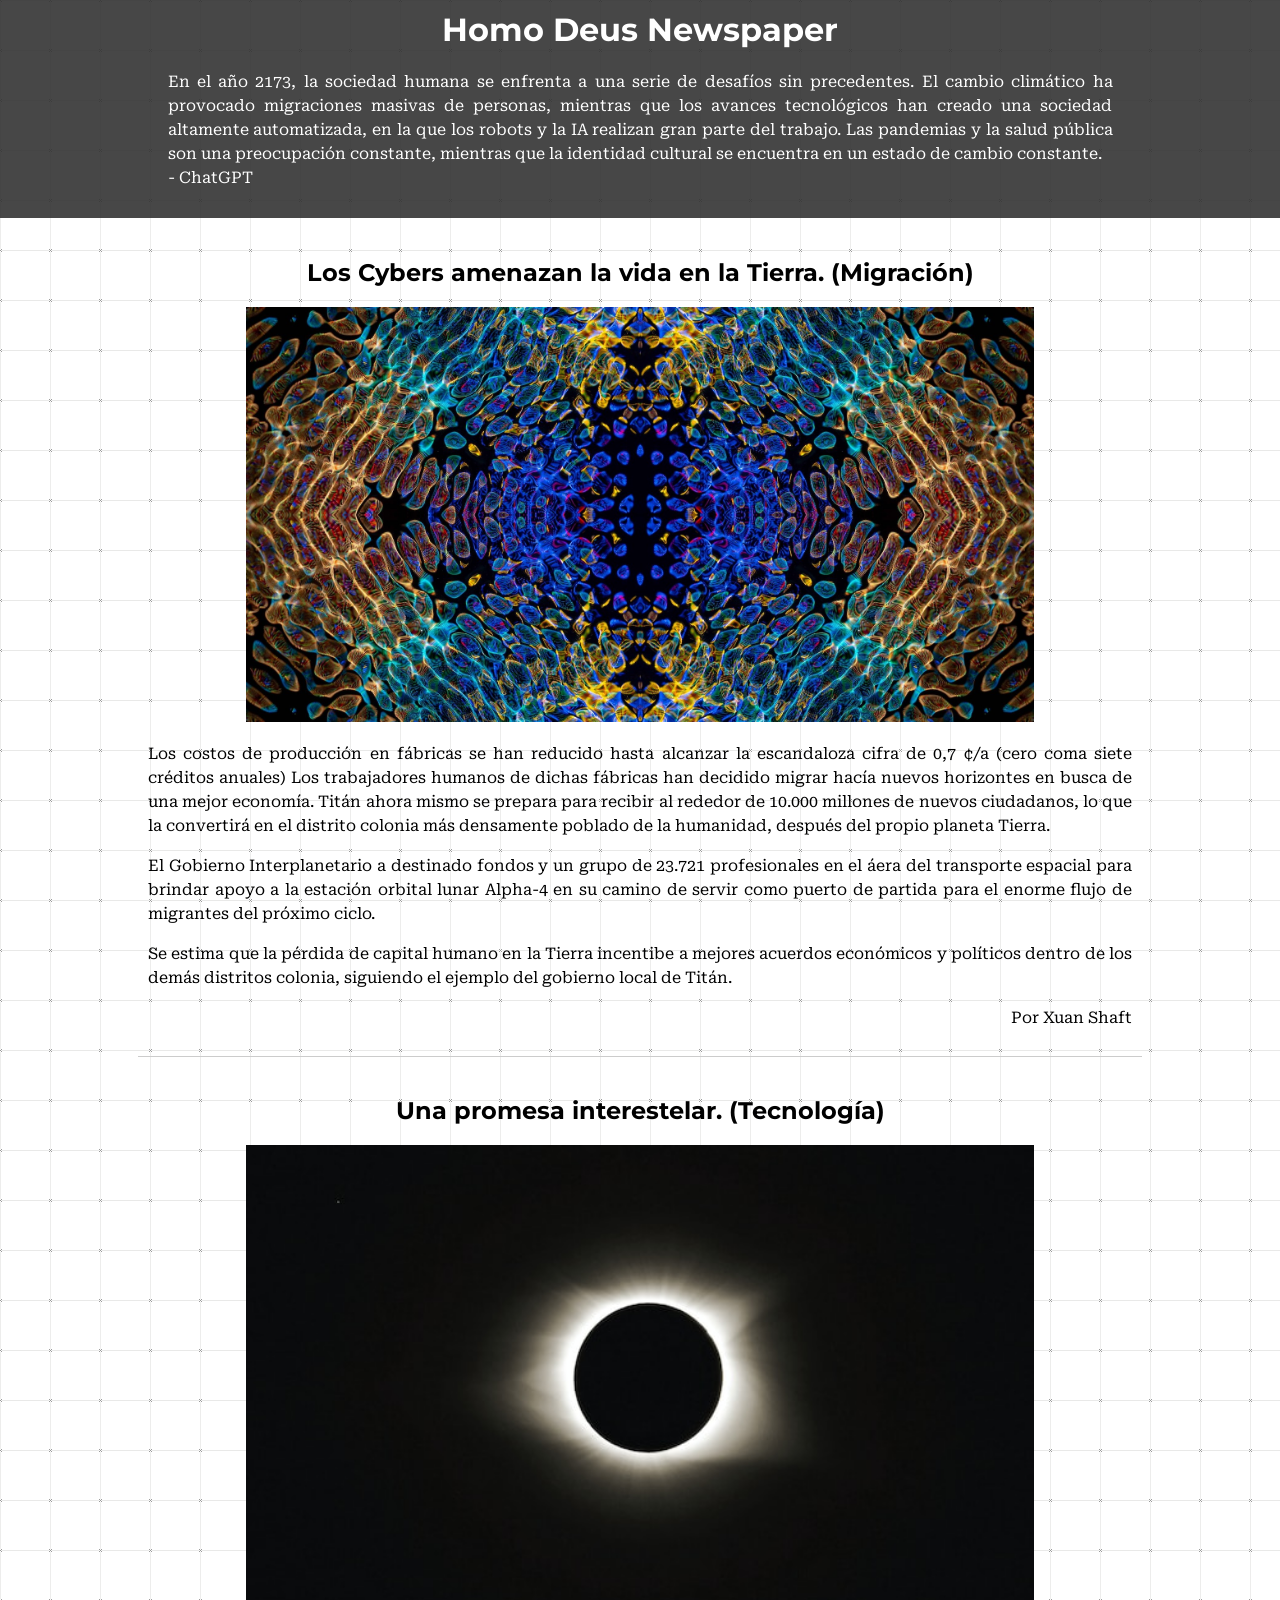
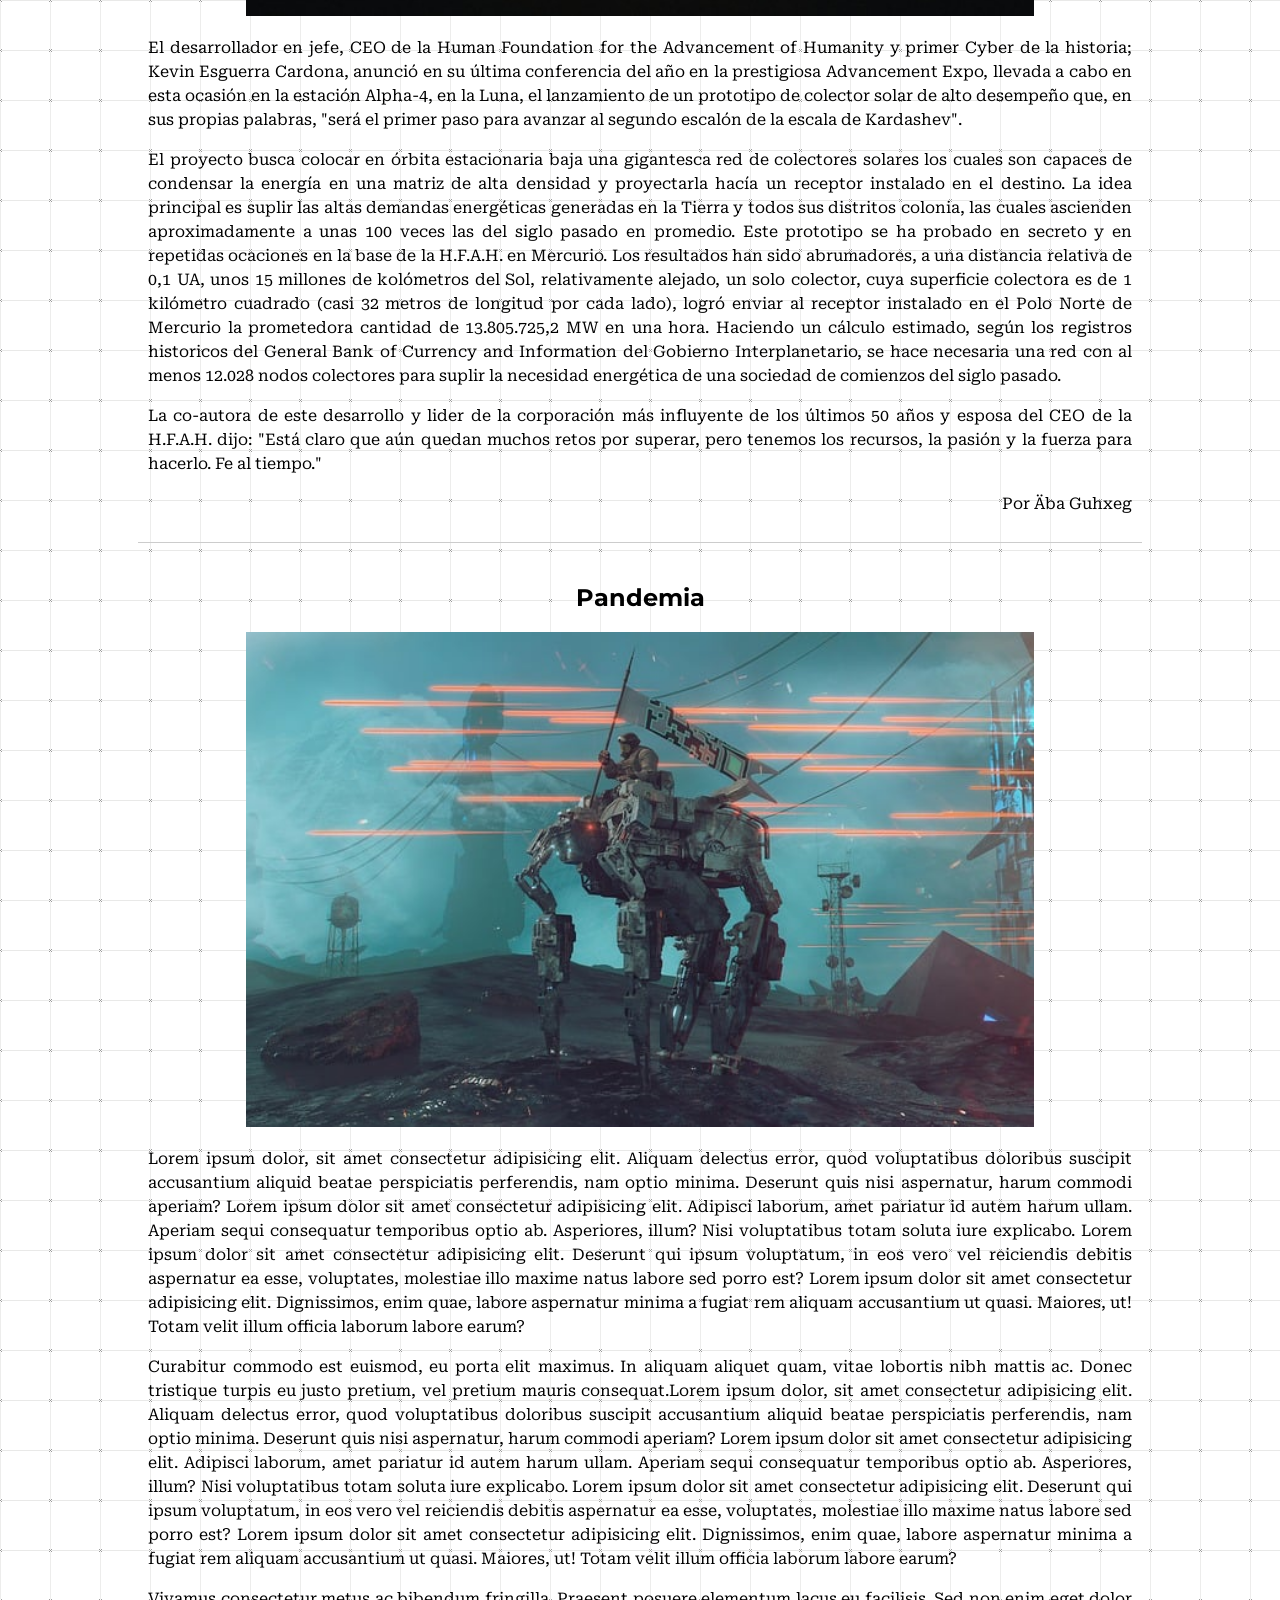
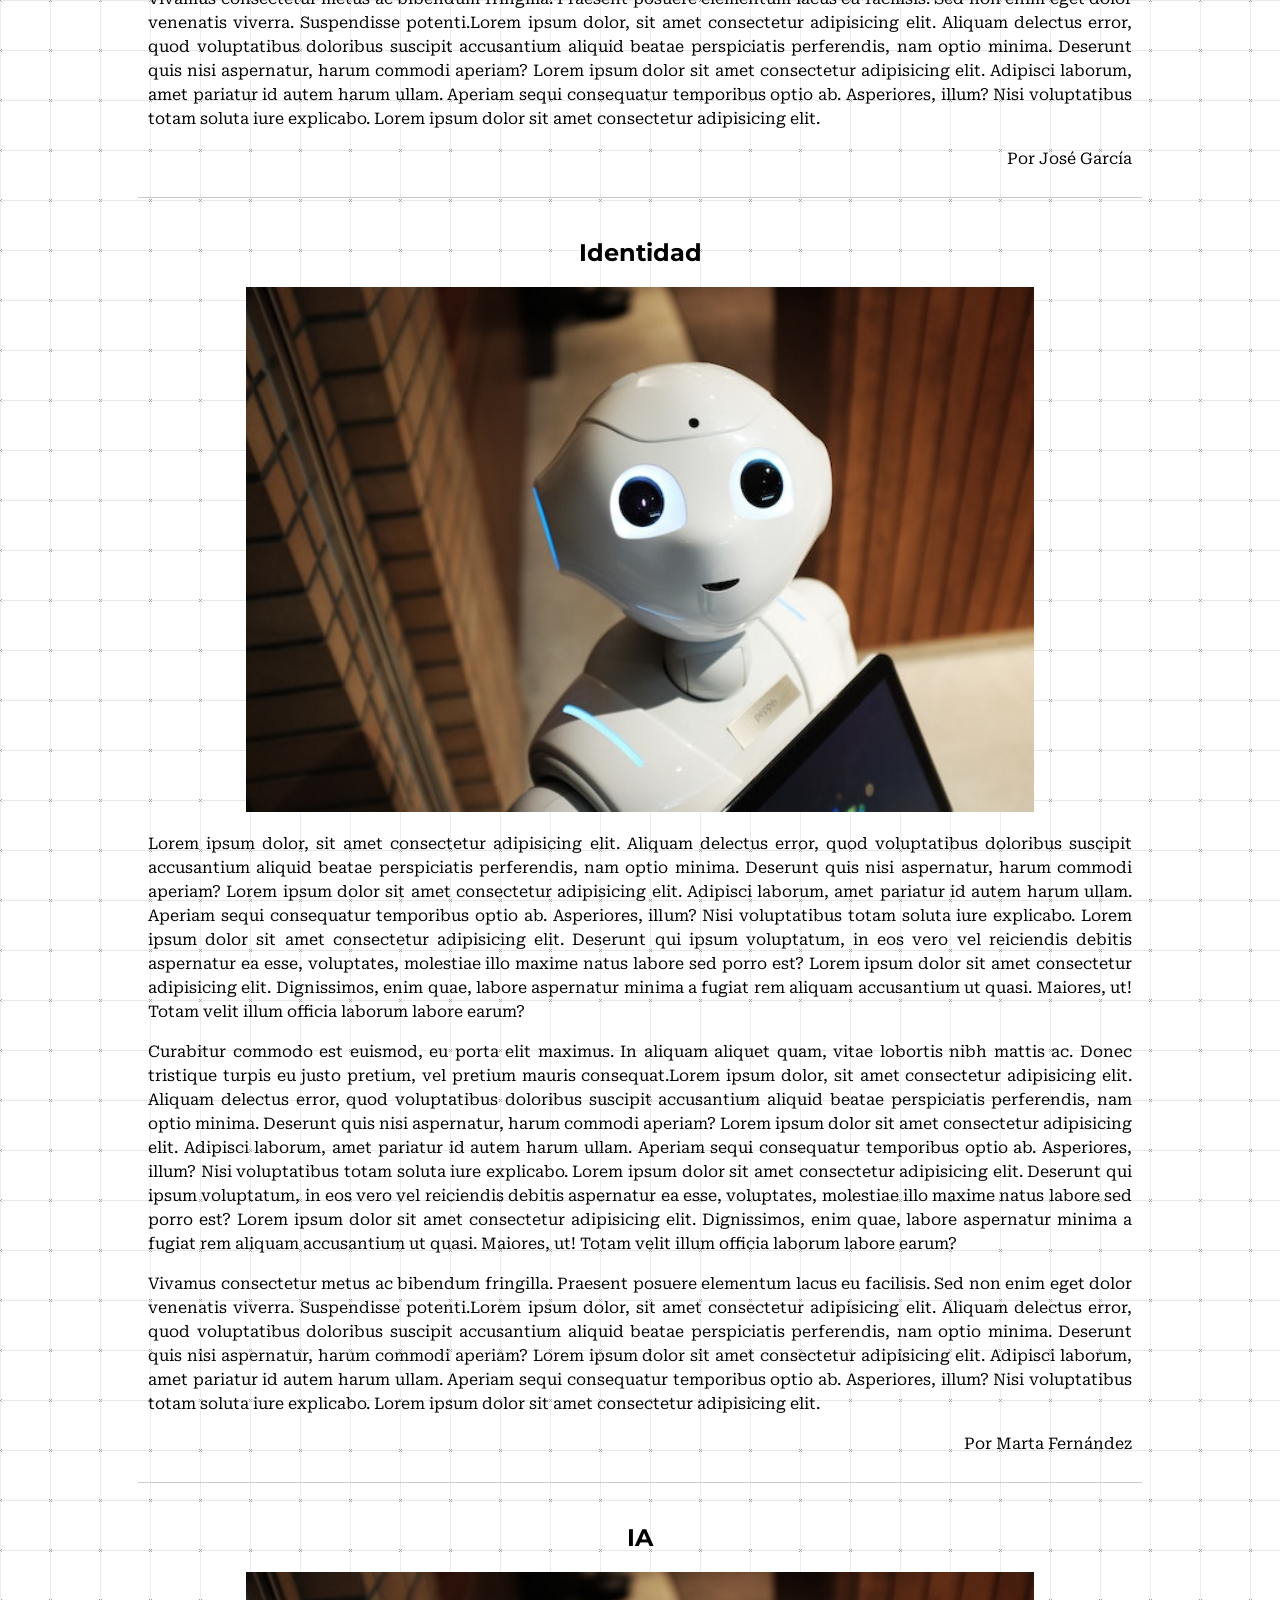
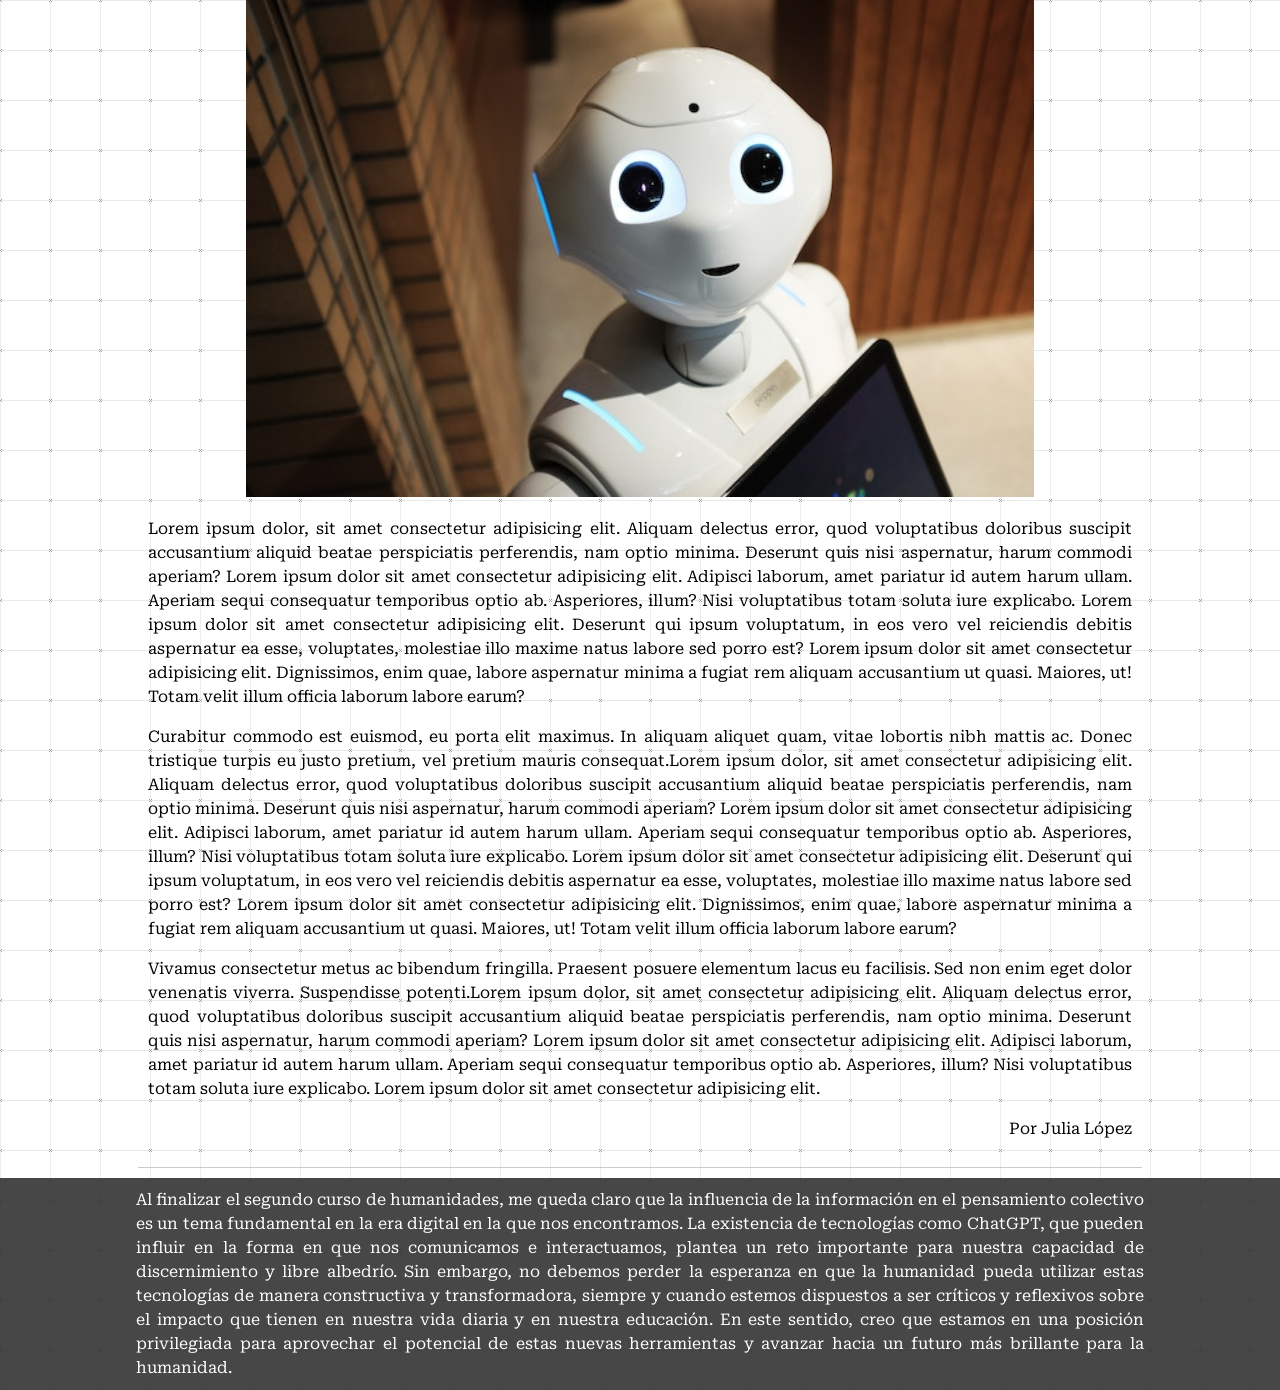
<file: humanidades_2/proyecto_final/web/index.html>
<!-- &#162; Es el simbolo que usaré para la modena (creditos) -->
<!DOCTYPE html>
<html lang="es">
<head>
	<title>Homo Deus Newspaper</title>
	<meta charset="UTF-8">
	<meta name="viewport" content="width=device-width, initial-scale=1.0">
    <link rel="stylesheet" media="all" href="./src/css/background.css">
	<style>
        /* Tipografias para títulos y párrafos*/
        @import url('https://fonts.googleapis.com/css2?family=Montserrat&family=Roboto+Serif:opsz,wght@8..144,500&display=swap');
        /* Montserrat para títulos. Roboto serif para párrafos */
		body {
            font-family: 'Montserrat', sans-serif;
			margin: 0;
			padding: 0;
		}
        header {
            margin-bottom: 5vh;
        }
        header h1 {
            margin-top: 0;
        }
		header, footer {
            margin: 0;
			background-color: rgba(51, 51, 51, 0.9);
			color: #fff;
			padding: 10px;
			text-align: center;
		}
        main {
            margin: 0 auto;
            width: 80%;
            max-width: 1200px;
        }
		article {
            border: none;
            border-bottom: 1px solid #ccc;
            margin: 10px;
            padding: 10px;
        }
		h2 {
			font-size: 1.5em;
		}
		p {
            text-align: justify;
			line-height: 1.5;
            font-family: 'Roboto Serif', serif;
		}
        article img {
            margin: 0 10%;
            width: 80%;
        }
        p#introduction {
            width: 75%;
            margin: 0 auto;
            margin-bottom: 2vh;
        }
        div.firmContainer p {
            text-align: right;
        }
        div.titleContainer h2 {
            text-align: center;
        }
        footer div.reflexionContainer {
            width: 100%;
        }
        footer div.reflexionContainer p {
            width: 80%;
            margin: auto auto;
        }

        /* Reglas de medios para dispositivos móviles */
        @media only screen and (max-width: 600px) {
            article {
                width: 95%;
                margin: 1vh 0;
                padding: 2.5%;
                border: none;
            }
            article img {
                max-width: 100%;
                height: auto;
            }
            main {
                width: 100%;
                margin: 0;
                padding: 0;
                box-sizing: border-box;
            }
            header {
                display: grid;
                place-items: center;
                height: 100vh;
                padding: 0;
                margin: 0;
                margin-bottom: 5vh;
            }
            footer {
                height: auto;
            }
            footer div.reflexionContainer p {
                width: 95%;
                margin: auto auto;
            }
        }
	</style>
</head>
<body>
	
    <header>
        <h1>Homo Deus Newspaper</h1>
        <p id="introduction">En el año 2173, la sociedad humana se enfrenta a una serie de desafíos sin precedentes. El cambio climático ha provocado migraciones masivas de personas, mientras que los avances tecnológicos han creado una sociedad altamente automatizada, en la que los robots y la IA realizan gran parte del trabajo. Las pandemias y la salud pública son una preocupación constante, mientras que la identidad cultural se encuentra en un estado de cambio constante. <br>- ChatGPT</p>
    </header>

    <main>
        <article>
            <div class="titleContainer">
                <h2>Los Cybers amenazan la vida en la Tierra. (Migración)</h2>
            </div>
            <img src="./src/img/pexels-merlin-lightpainting-10996844.jpg" alt="Patrón Cyber" title="Foto de Merlin Lightpainting: https://www.pexels.com/es-es/foto/modelo-textura-abstracto-colorido-10996844/">
            <p>
                Los costos de producción en fábricas se han reducido hasta alcanzar la escandaloza cifra de 0,7 &#162;/a (cero coma siete créditos anuales) Los trabajadores humanos de dichas fábricas han decidido migrar hacía nuevos horizontes en busca de una mejor economía. Titán ahora mismo se prepara para recibir al rededor de 10.000 millones de nuevos ciudadanos, lo que la convertirá en el distrito colonia más densamente poblado de la humanidad, después del propio planeta Tierra.
            </p>
            <p>
                El Gobierno Interplanetario a destinado fondos y un grupo de 23.721 profesionales en el áera del transporte espacial para brindar apoyo a la estación orbital lunar Alpha-4 en su camino de servir como puerto de partida para el enorme flujo de migrantes del próximo ciclo. 
            </p>
            <p>
                Se estima que la pérdida de capital humano en la Tierra incentibe a mejores acuerdos económicos y políticos dentro de los demás distritos colonia, siguiendo el ejemplo del gobierno local de Titán. 
            </p>
            <div class="firmContainer">
                <p>Por Xuan Shaft</p>
            </div>
        </article>

        <article>
            <div class="titleContainer">
                <h2>Una promesa interestelar. (Tecnología)</h2>
            </div>
            <img src="./src/img/jan-haerer-7k7k3WZWggk-unsplash.jpg" alt="Eclipse solar" title="Foto de Jan Haerer en Unsplash">
            <p>
                El desarrollador en jefe, CEO de la Human Foundation for the Advancement of Humanity y primer Cyber de la historia; Kevin Esguerra Cardona, anunció en su última conferencia del año en la prestigiosa Advancement Expo, llevada a cabo en esta ocasión en la estación Alpha-4, en la Luna, el lanzamiento de un prototipo de colector solar de alto desempeño que, en sus propias palabras, "será el primer paso para avanzar al segundo escalón de la escala de Kardashev".
            </p>
            <p>
                El proyecto busca colocar en órbita estacionaria baja una gigantesca red de colectores solares los cuales son capaces de condensar la energía en una matriz de alta densidad y proyectarla hacía un receptor instalado en el destino. La idea principal es suplir las altas demandas energéticas generadas en la Tierra y todos sus distritos colonia, las cuales ascienden aproximadamente a unas 100 veces las del siglo pasado en promedio. Este prototipo se ha probado en secreto y en repetidas ocaciones en la base de la H.F.A.H. en Mercurio. Los resultados han sido abrumadores, a una distancia relativa de 0,1 UA, unos 15 millones de kolómetros del Sol, relativamente alejado, un solo colector, cuya superficie colectora es de 1 kilómetro cuadrado (casi 32 metros de longitud por cada lado), logró enviar al receptor instalado en el Polo Norte de Mercurio la prometedora cantidad de 13.805.725,2 MW en una hora. Haciendo un cálculo estimado, según los registros historicos del General Bank of Currency and Information del Gobierno Interplanetario, se hace necesaria una red con al menos 12.028 nodos colectores para suplir la necesidad energética de una sociedad de comienzos del siglo pasado. 
            </p>
            <p>
                La co-autora de este desarrollo y lider de la corporación más influyente de los últimos 50 años y esposa del CEO de la H.F.A.H. dijo: "Está claro que aún quedan muchos retos por superar, pero tenemos los recursos, la pasión y la fuerza para hacerlo. Fe al tiempo."
            </p>
            <div class="firmContainer">
                <p>Por Äba Guhxeg</p>
            </div>
        </article>

        <article>
            <div class="titleContainer">
                <h2>Pandemia</h2>
            </div>
            <img src="./src/img/scifi.jpg" alt="Descripción de la imagen" title="Imagen de Lukas en Pixabay">
            <p id="articleIntroduction">Lorem ipsum dolor, sit amet consectetur adipisicing elit. Aliquam delectus error, quod voluptatibus doloribus suscipit accusantium aliquid beatae perspiciatis perferendis, nam optio minima. Deserunt quis nisi aspernatur, harum commodi aperiam? Lorem ipsum dolor sit amet consectetur adipisicing elit. Adipisci laborum, amet pariatur id autem harum ullam. Aperiam sequi consequatur temporibus optio ab. Asperiores, illum? Nisi voluptatibus totam soluta iure explicabo. Lorem ipsum dolor sit amet consectetur adipisicing elit. Deserunt qui ipsum voluptatum, in eos vero vel reiciendis debitis aspernatur ea esse, voluptates, molestiae illo maxime natus labore sed porro est? Lorem ipsum dolor sit amet consectetur adipisicing elit. Dignissimos, enim quae, labore aspernatur minima a fugiat rem aliquam accusantium ut quasi. Maiores, ut! Totam velit illum officia laborum labore earum?</p>
            <p id="articleExpansion">Curabitur commodo est euismod, eu porta elit maximus. In aliquam aliquet quam, vitae lobortis nibh mattis ac. Donec tristique turpis eu justo pretium, vel pretium mauris consequat.Lorem ipsum dolor, sit amet consectetur adipisicing elit. Aliquam delectus error, quod voluptatibus doloribus suscipit accusantium aliquid beatae perspiciatis perferendis, nam optio minima. Deserunt quis nisi aspernatur, harum commodi aperiam? Lorem ipsum dolor sit amet consectetur adipisicing elit. Adipisci laborum, amet pariatur id autem harum ullam. Aperiam sequi consequatur temporibus optio ab. Asperiores, illum? Nisi voluptatibus totam soluta iure explicabo. Lorem ipsum dolor sit amet consectetur adipisicing elit. Deserunt qui ipsum voluptatum, in eos vero vel reiciendis debitis aspernatur ea esse, voluptates, molestiae illo maxime natus labore sed porro est? Lorem ipsum dolor sit amet consectetur adipisicing elit. Dignissimos, enim quae, labore aspernatur minima a fugiat rem aliquam accusantium ut quasi. Maiores, ut! Totam velit illum officia laborum labore earum?</p>
            <p id="articleConclusion">Vivamus consectetur metus ac bibendum fringilla. Praesent posuere elementum lacus eu facilisis. Sed non enim eget dolor venenatis viverra. Suspendisse potenti.Lorem ipsum dolor, sit amet consectetur adipisicing elit. Aliquam delectus error, quod voluptatibus doloribus suscipit accusantium aliquid beatae perspiciatis perferendis, nam optio minima. Deserunt quis nisi aspernatur, harum commodi aperiam? Lorem ipsum dolor sit amet consectetur adipisicing elit. Adipisci laborum, amet pariatur id autem harum ullam. Aperiam sequi consequatur temporibus optio ab. Asperiores, illum? Nisi voluptatibus totam soluta iure explicabo. Lorem ipsum dolor sit amet consectetur adipisicing elit.</p>
            <div class="firmContainer">
                <p>Por José García</p>
            </div>
        </article>

        <article>
            <div class="titleContainer">
                <h2>Identidad</h2>
            </div>
            <img src="./src/img/pexels-alex-knight.jpg" alt="Descripción de la imagen" title="Foto de Alex Knight">
            <p id="articleIntroduction">Lorem ipsum dolor, sit amet consectetur adipisicing elit. Aliquam delectus error, quod voluptatibus doloribus suscipit accusantium aliquid beatae perspiciatis perferendis, nam optio minima. Deserunt quis nisi aspernatur, harum commodi aperiam? Lorem ipsum dolor sit amet consectetur adipisicing elit. Adipisci laborum, amet pariatur id autem harum ullam. Aperiam sequi consequatur temporibus optio ab. Asperiores, illum? Nisi voluptatibus totam soluta iure explicabo. Lorem ipsum dolor sit amet consectetur adipisicing elit. Deserunt qui ipsum voluptatum, in eos vero vel reiciendis debitis aspernatur ea esse, voluptates, molestiae illo maxime natus labore sed porro est? Lorem ipsum dolor sit amet consectetur adipisicing elit. Dignissimos, enim quae, labore aspernatur minima a fugiat rem aliquam accusantium ut quasi. Maiores, ut! Totam velit illum officia laborum labore earum?</p>
            <p id="articleExpansion">Curabitur commodo est euismod, eu porta elit maximus. In aliquam aliquet quam, vitae lobortis nibh mattis ac. Donec tristique turpis eu justo pretium, vel pretium mauris consequat.Lorem ipsum dolor, sit amet consectetur adipisicing elit. Aliquam delectus error, quod voluptatibus doloribus suscipit accusantium aliquid beatae perspiciatis perferendis, nam optio minima. Deserunt quis nisi aspernatur, harum commodi aperiam? Lorem ipsum dolor sit amet consectetur adipisicing elit. Adipisci laborum, amet pariatur id autem harum ullam. Aperiam sequi consequatur temporibus optio ab. Asperiores, illum? Nisi voluptatibus totam soluta iure explicabo. Lorem ipsum dolor sit amet consectetur adipisicing elit. Deserunt qui ipsum voluptatum, in eos vero vel reiciendis debitis aspernatur ea esse, voluptates, molestiae illo maxime natus labore sed porro est? Lorem ipsum dolor sit amet consectetur adipisicing elit. Dignissimos, enim quae, labore aspernatur minima a fugiat rem aliquam accusantium ut quasi. Maiores, ut! Totam velit illum officia laborum labore earum?</p>
            <p id="articleConclusion">Vivamus consectetur metus ac bibendum fringilla. Praesent posuere elementum lacus eu facilisis. Sed non enim eget dolor venenatis viverra. Suspendisse potenti.Lorem ipsum dolor, sit amet consectetur adipisicing elit. Aliquam delectus error, quod voluptatibus doloribus suscipit accusantium aliquid beatae perspiciatis perferendis, nam optio minima. Deserunt quis nisi aspernatur, harum commodi aperiam? Lorem ipsum dolor sit amet consectetur adipisicing elit. Adipisci laborum, amet pariatur id autem harum ullam. Aperiam sequi consequatur temporibus optio ab. Asperiores, illum? Nisi voluptatibus totam soluta iure explicabo. Lorem ipsum dolor sit amet consectetur adipisicing elit.</p>
            <div class="firmContainer">
                <p>Por Marta Fernández</p>
            </div>
        </article>

        <article>
            <div class="titleContainer">
                <h2>IA</h2>
            </div>
            <img src="./src/img/pexels-alex-knight.jpg" alt="Descripción de la imagen" title="Foto de Alex Knight">
            <p id="articleIntroduction">Lorem ipsum dolor, sit amet consectetur adipisicing elit. Aliquam delectus error, quod voluptatibus doloribus suscipit accusantium aliquid beatae perspiciatis perferendis, nam optio minima. Deserunt quis nisi aspernatur, harum commodi aperiam? Lorem ipsum dolor sit amet consectetur adipisicing elit. Adipisci laborum, amet pariatur id autem harum ullam. Aperiam sequi consequatur temporibus optio ab. Asperiores, illum? Nisi voluptatibus totam soluta iure explicabo. Lorem ipsum dolor sit amet consectetur adipisicing elit. Deserunt qui ipsum voluptatum, in eos vero vel reiciendis debitis aspernatur ea esse, voluptates, molestiae illo maxime natus labore sed porro est? Lorem ipsum dolor sit amet consectetur adipisicing elit. Dignissimos, enim quae, labore aspernatur minima a fugiat rem aliquam accusantium ut quasi. Maiores, ut! Totam velit illum officia laborum labore earum?</p>
            <p id="articleExpansion">Curabitur commodo est euismod, eu porta elit maximus. In aliquam aliquet quam, vitae lobortis nibh mattis ac. Donec tristique turpis eu justo pretium, vel pretium mauris consequat.Lorem ipsum dolor, sit amet consectetur adipisicing elit. Aliquam delectus error, quod voluptatibus doloribus suscipit accusantium aliquid beatae perspiciatis perferendis, nam optio minima. Deserunt quis nisi aspernatur, harum commodi aperiam? Lorem ipsum dolor sit amet consectetur adipisicing elit. Adipisci laborum, amet pariatur id autem harum ullam. Aperiam sequi consequatur temporibus optio ab. Asperiores, illum? Nisi voluptatibus totam soluta iure explicabo. Lorem ipsum dolor sit amet consectetur adipisicing elit. Deserunt qui ipsum voluptatum, in eos vero vel reiciendis debitis aspernatur ea esse, voluptates, molestiae illo maxime natus labore sed porro est? Lorem ipsum dolor sit amet consectetur adipisicing elit. Dignissimos, enim quae, labore aspernatur minima a fugiat rem aliquam accusantium ut quasi. Maiores, ut! Totam velit illum officia laborum labore earum?</p>
            <p id="articleConclusion">Vivamus consectetur metus ac bibendum fringilla. Praesent posuere elementum lacus eu facilisis. Sed non enim eget dolor venenatis viverra. Suspendisse potenti.Lorem ipsum dolor, sit amet consectetur adipisicing elit. Aliquam delectus error, quod voluptatibus doloribus suscipit accusantium aliquid beatae perspiciatis perferendis, nam optio minima. Deserunt quis nisi aspernatur, harum commodi aperiam? Lorem ipsum dolor sit amet consectetur adipisicing elit. Adipisci laborum, amet pariatur id autem harum ullam. Aperiam sequi consequatur temporibus optio ab. Asperiores, illum? Nisi voluptatibus totam soluta iure explicabo. Lorem ipsum dolor sit amet consectetur adipisicing elit.</p>
            <div class="firmContainer">
                <p>Por Julia López</p>
            </div>
        </article>
    </main>

    <footer>
        <div class="reflexionContainer">
            <p>Al finalizar el segundo curso de humanidades, me queda claro que la influencia de la información en el pensamiento colectivo es un tema fundamental en la era digital en la que nos encontramos. La existencia de tecnologías como ChatGPT, que pueden influir en la forma en que nos comunicamos e interactuamos, plantea un reto importante para nuestra capacidad de discernimiento y libre albedrío. Sin embargo, no debemos perder la esperanza en que la humanidad pueda utilizar estas tecnologías de manera constructiva y transformadora, siempre y cuando estemos dispuestos a ser críticos y reflexivos sobre el impacto que tienen en nuestra vida diaria y en nuestra educación. En este sentido, creo que estamos en una posición privilegiada para aprovechar el potencial de estas nuevas herramientas y avanzar hacia un futuro más brillante para la humanidad.
            </p>
        </div>
    </footer>
</body>
</html>
</file>
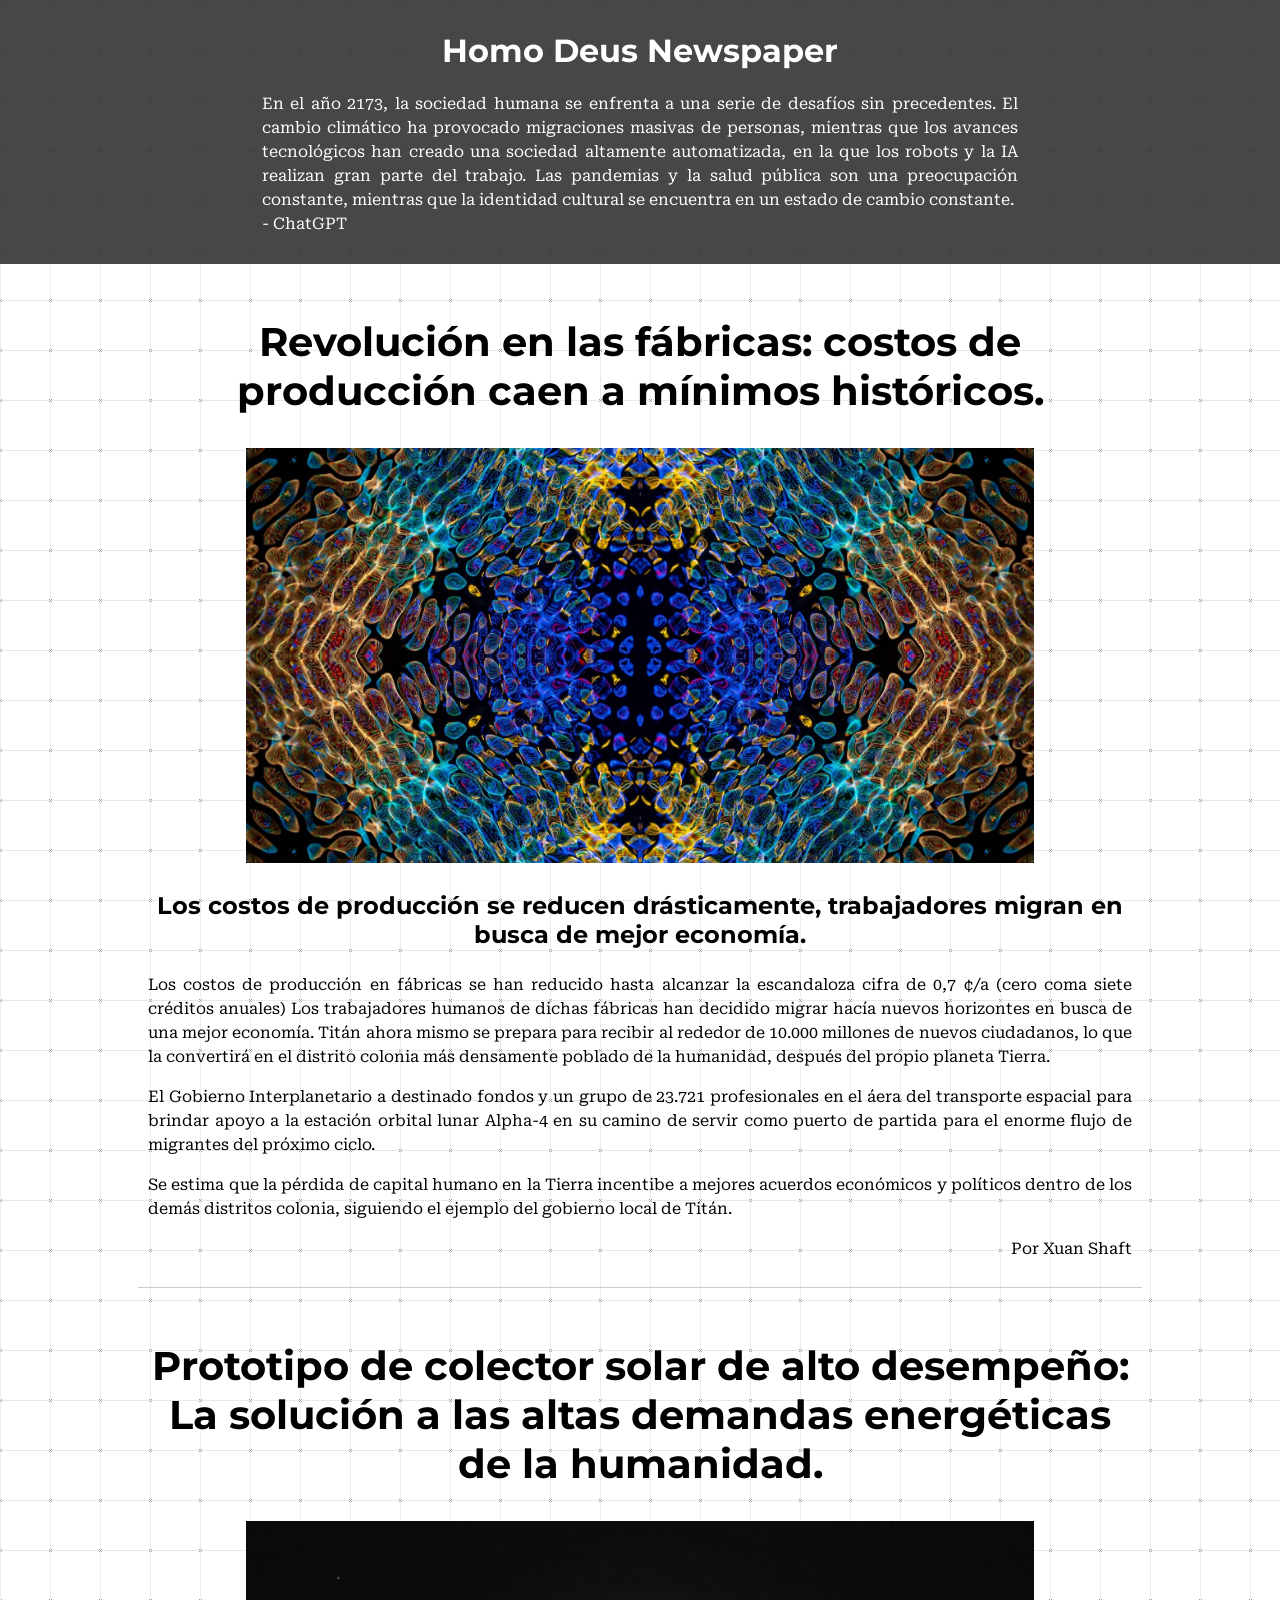
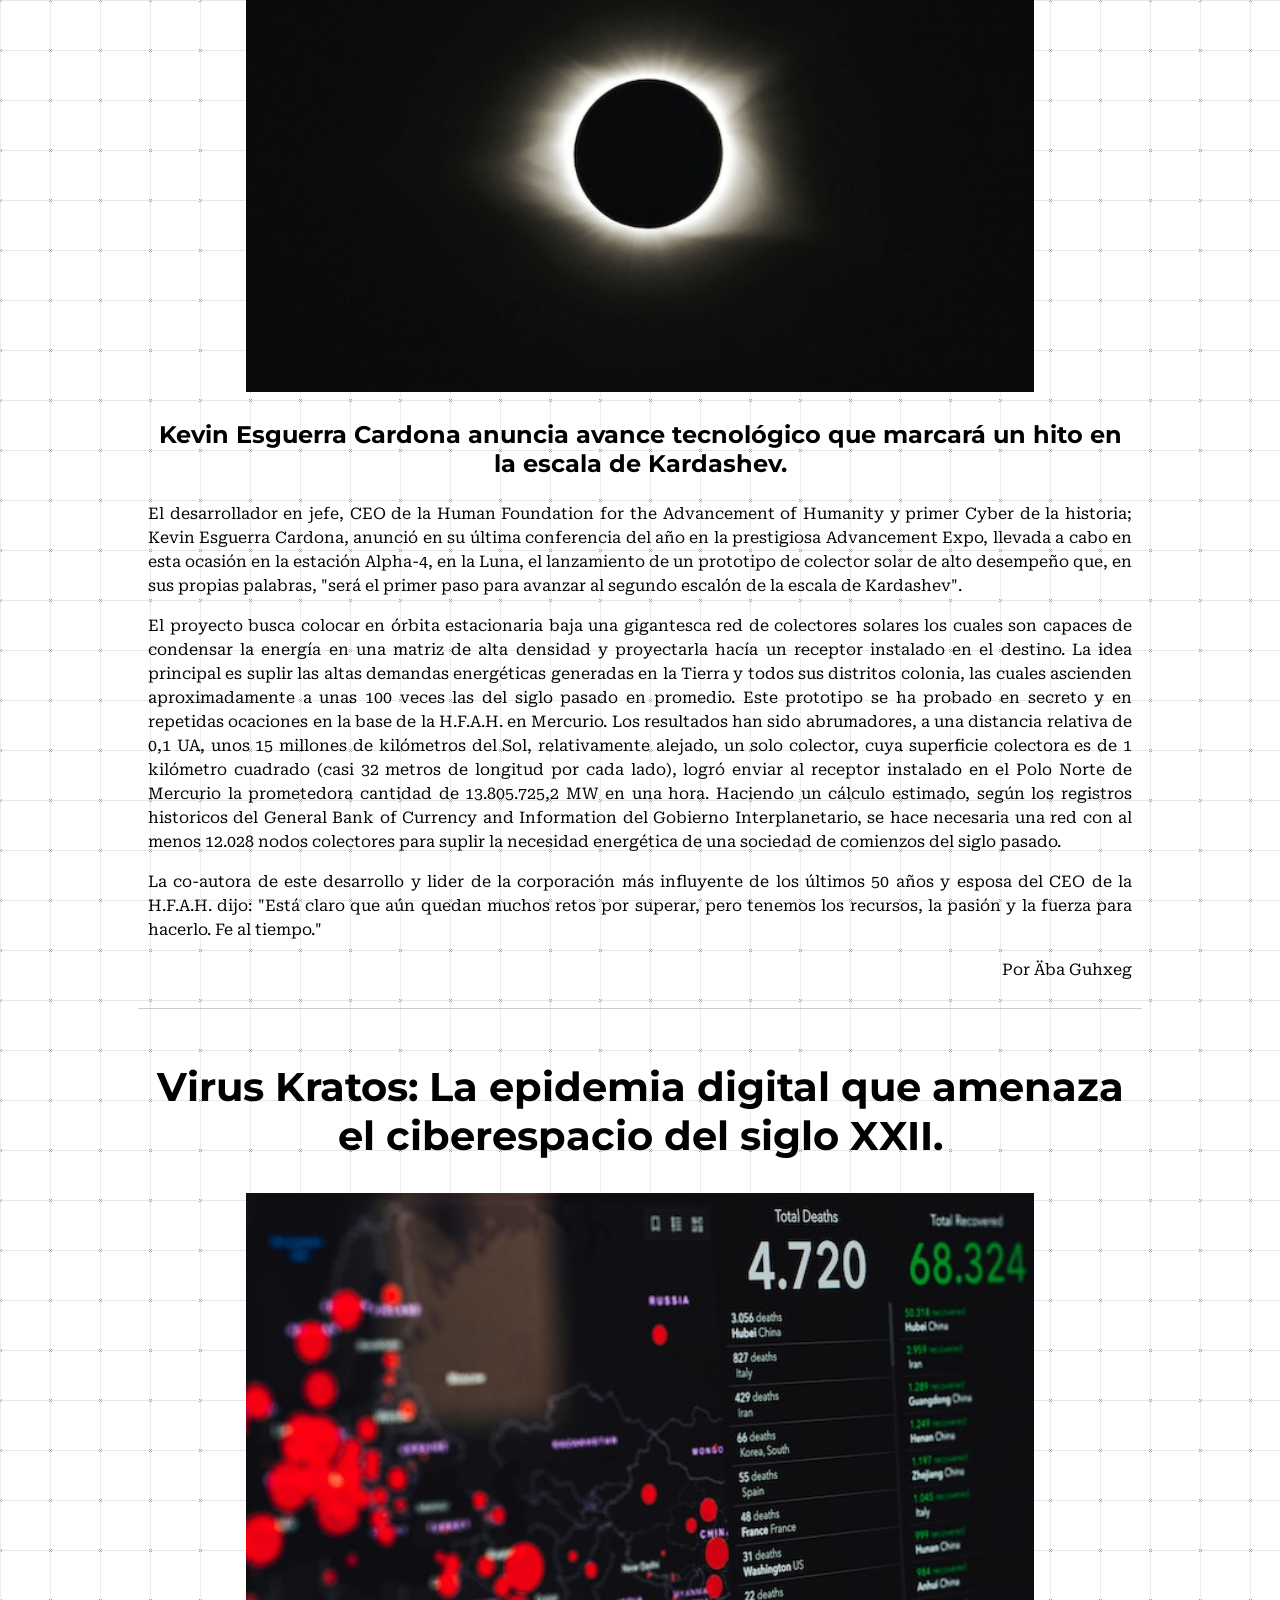
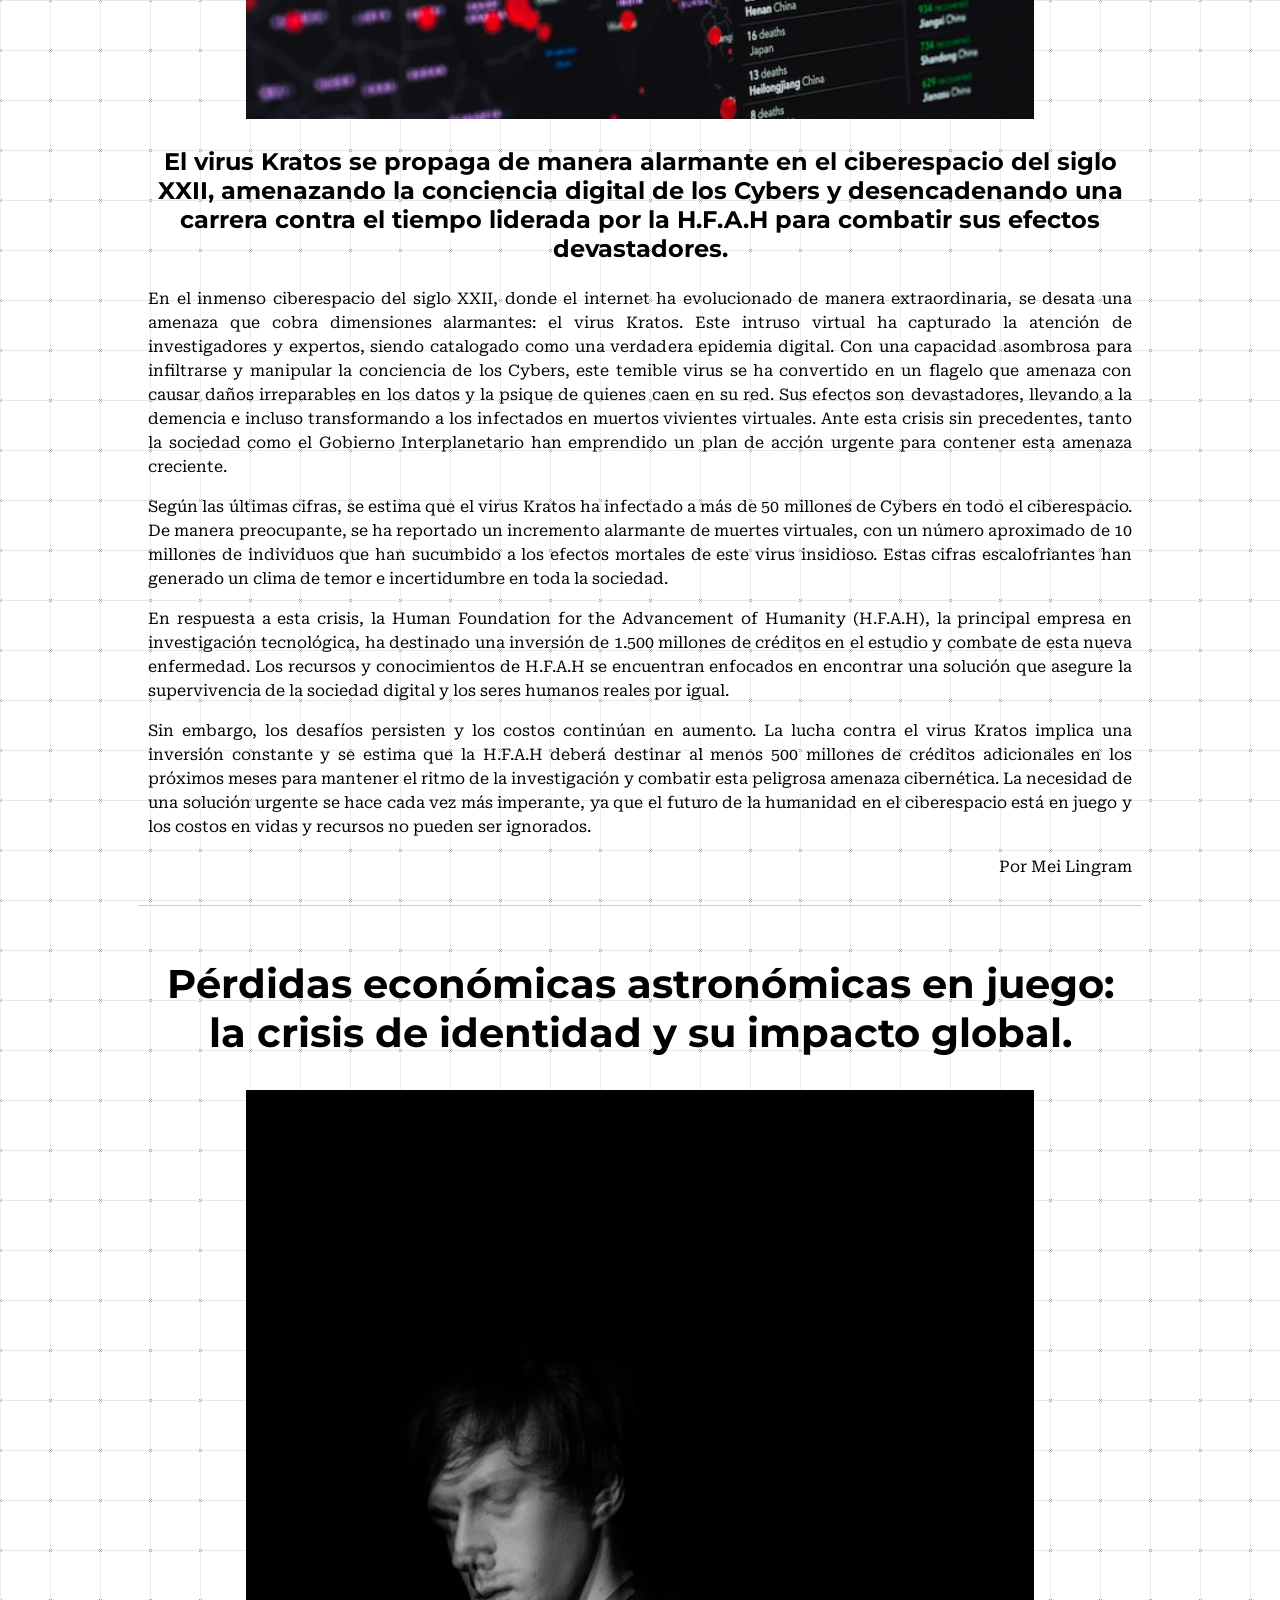
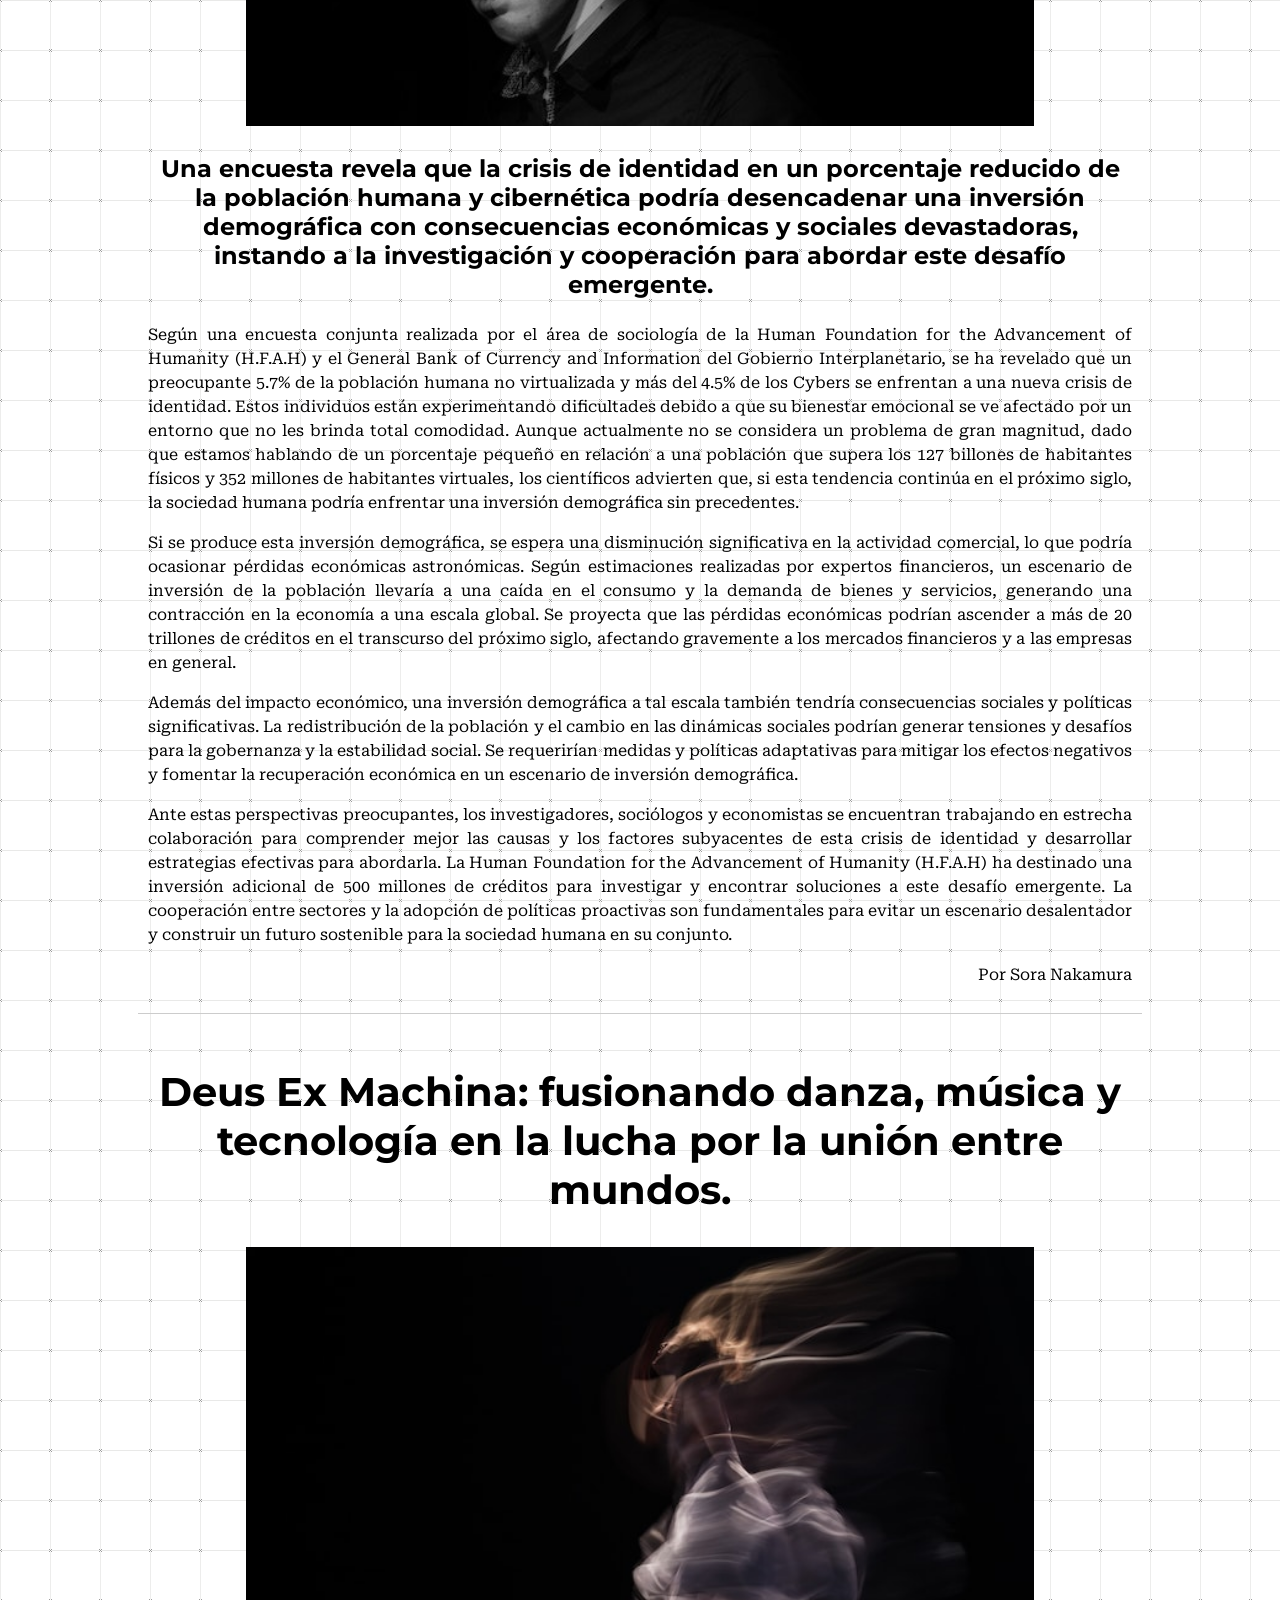
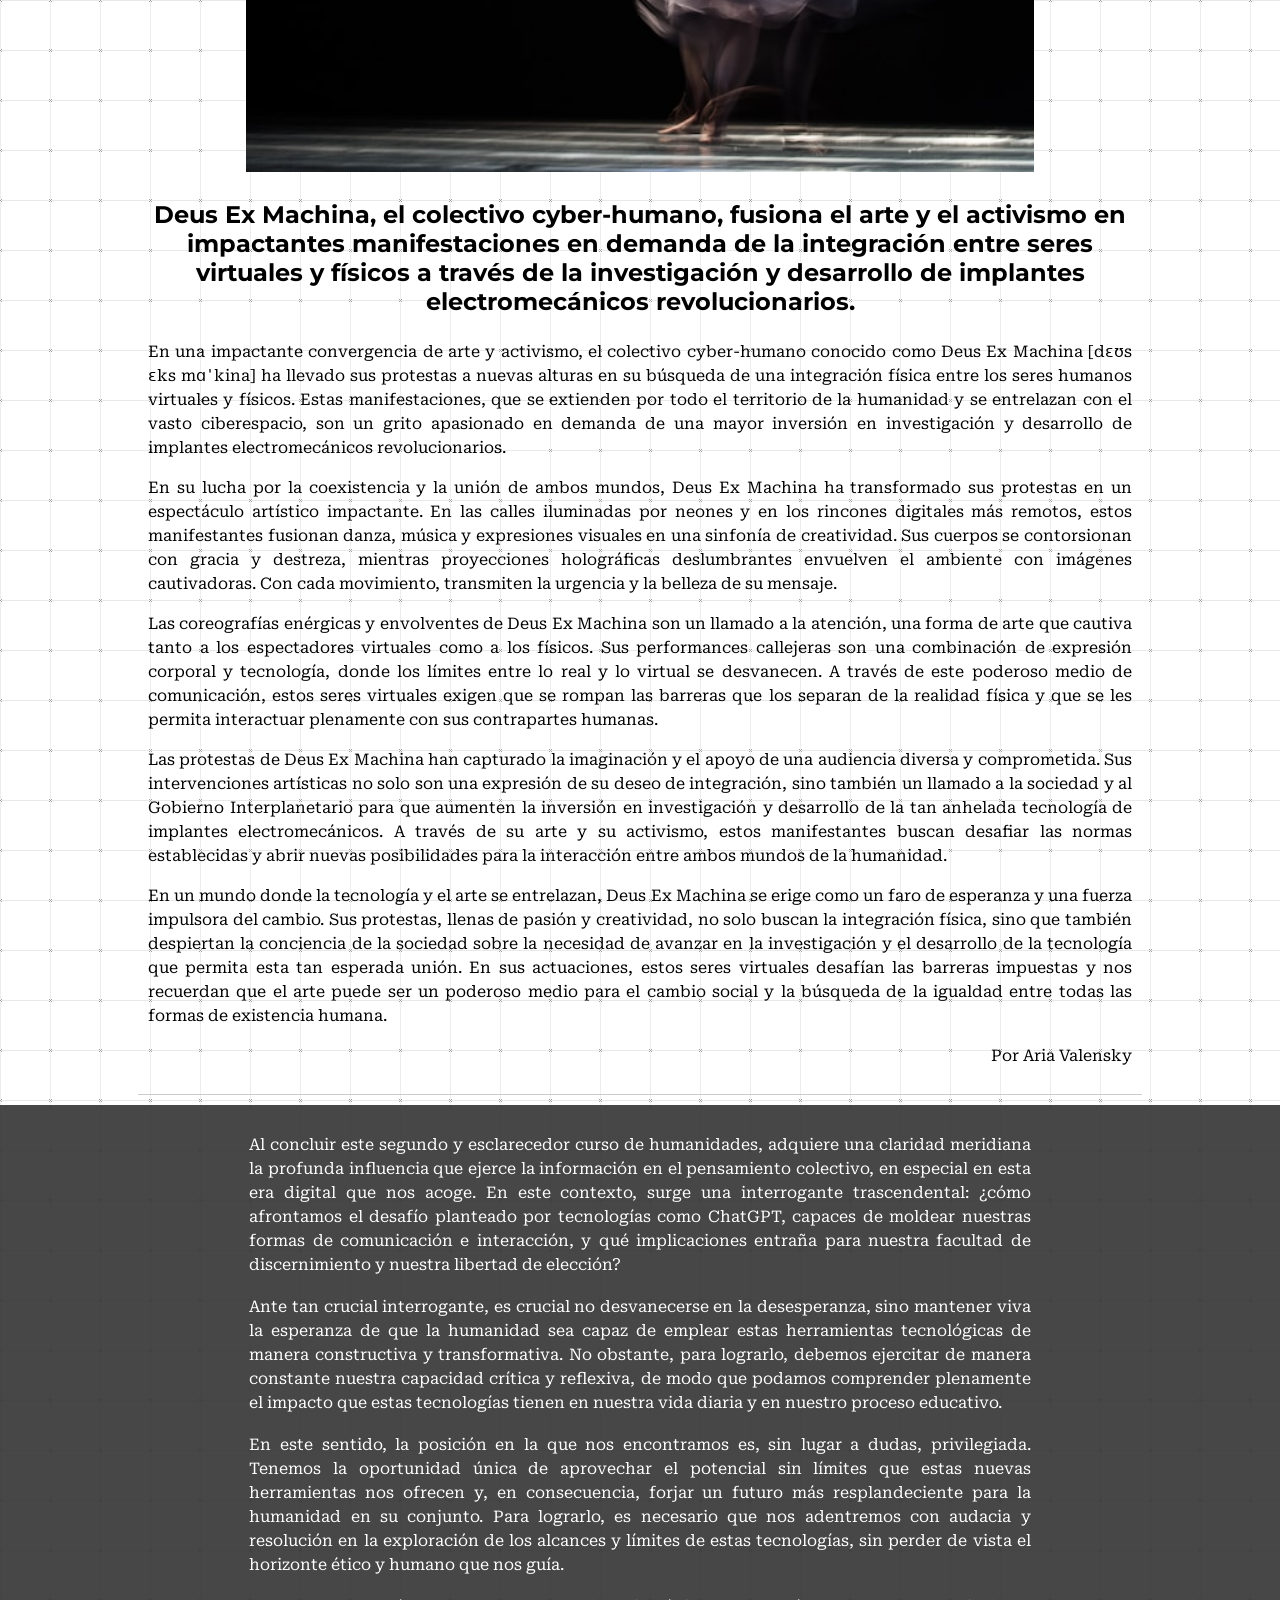
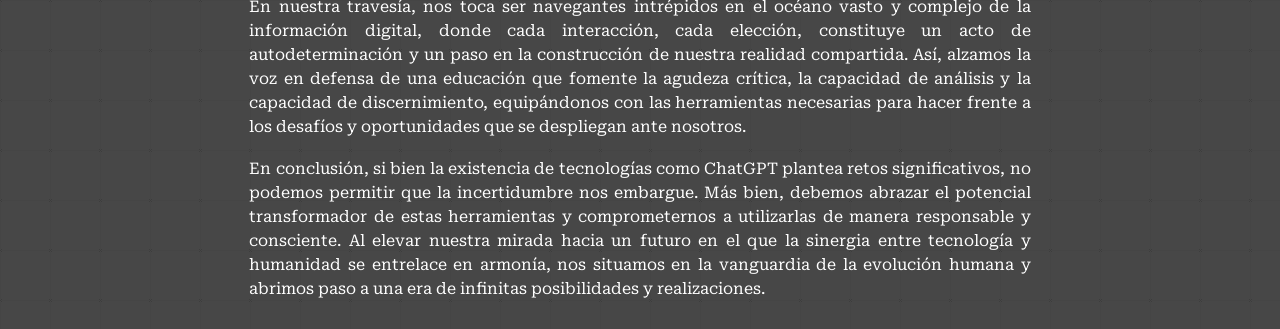
<file: humanidades_2/proyecto_final_humanidades_dos-main/web/index.html>
<!-- &#162; Es el simbolo que usaré para la modena (creditos) -->
<!DOCTYPE html>
<html lang="es">
<head>
	<title>Homo Deus Newspaper</title>
	<meta charset="UTF-8">
	<meta name="viewport" content="width=device-width, initial-scale=1.0">
    <link rel="stylesheet" media="all" href="./src/css/background.css">
    <link rel="icon" type="image/x-icon" href="./src/icon/favicon.ico">
	<style>
        /* Tipografias para títulos y párrafos*/
        @import url('https://fonts.googleapis.com/css2?family=Montserrat&family=Roboto+Serif:opsz,wght@8..144,500&display=swap');
        /* Montserrat para títulos. Roboto serif para párrafos */
		body {
            font-family: 'Montserrat', sans-serif;
			margin: 0;
			padding: 0;
		}
        header {
            margin-bottom: 5vh;
        }
		header, footer {
            margin: 0;
			background-color: rgba(51, 51, 51, 0.9);
			color: #fff;
			padding: 10px;
			text-align: center;
		}
        main {
            margin: 0 auto;
            width: 80%;
            max-width: 1200px;
        }
		article {
            border: none;
            border-bottom: 1px solid #ccc;
            margin: 10px;
            padding: 10px;
        }
		h2 {
			font-size: 2.5em;
		}
        h3 {
            font-size: 1.5em;
            text-align: center;
        }
		p {
            text-align: justify;
			line-height: 1.5;
            font-family: 'Roboto Serif', serif;
		}
        article img {
            margin: 0 10%;
            width: 80%;
        }
        p#introduction {
            width: 60%;
            margin: 0 auto;
            margin-bottom: 2vh;
        }
        div.firmContainer p {
            text-align: right;
        }
        div.titleContainer h2 {
            text-align: center;
        }
        footer div.reflexionContainer {
            width: 100%;
        }
        footer div.reflexionContainer p {
            width: 62%;
            margin: 2vh auto;
        }

        /* Reglas de medios para dispositivos móviles */
        @media only screen and (max-width: 600px) {
            article {
                width: 95%;
                margin: 1vh 0;
                padding: 2.5%;
                border: none;
            }
            article img {
                max-width: 100%;
                height: auto;
            }
            main {
                width: 100%;
                margin: 0;
                padding: 0;
                box-sizing: border-box;
            }
            header {
                display: grid;
                place-items: center;
                height: 100vh;
                padding: 0;
                margin: 0;
                margin-bottom: 5vh;
            }
            footer div.reflexionContainer p {
                width: 100%;
            }
            h3 {
                text-align: left;
            }
        }

        #preloader {
            position: fixed;
            top: 0;
            left: 0;
            width: 100%;
            height: 100%;
            background-color: #fff; /* Puedes cambiar el color de fondo según tus preferencias */
            z-index: 9999; /* Asegúrate de que el preloader esté en la capa superior */
            /* Estilos adicionales para centrar el contenido verticalmente */
            display: flex;
            align-items: center;
            justify-content: center;
        }  

        #preloader::after {
            content: '';
            display: block;
            width: 40px;
            height: 40px;
            border-radius: 50%;
            border: 4px solid #ccc; /* Puedes cambiar el color del borde según tus preferencias */
            border-top-color: #333; /* Puedes cambiar el color del borde superior según tus preferencias */
            animation: spin 1s infinite linear;
        }

        @keyframes spin {
            0% {
                transform: rotate(0deg);
            }
            100% {
                transform: rotate(360deg);
            }
        }
	</style>
</head>
<body>

    <script>
        window.addEventListener('load', function() {
            // Cuando la página y todos los recursos se hayan cargado completamente, oculta el preloader
            var preloader = document.getElementById('preloader');
            preloader.style.display = 'none';
        });
    </script>

    <div id="preloader">
        <!-- Aquí puedes agregar el contenido del preloader, como una animación o un mensaje -->
    </div>
    
    <header>
        <h1>Homo Deus Newspaper</h1>
        <p id="introduction">En el año 2173, la sociedad humana se enfrenta a una serie de desafíos sin precedentes. El cambio climático ha provocado migraciones masivas de personas, mientras que los avances tecnológicos han creado una sociedad altamente automatizada, en la que los robots y la IA realizan gran parte del trabajo. Las pandemias y la salud pública son una preocupación constante, mientras que la identidad cultural se encuentra en un estado de cambio constante. <br>- ChatGPT</p>
    </header>

    <main>
        <article>
            <div class="titleContainer">
                <h2>Revolución en las fábricas: costos de producción caen a mínimos históricos.</h2>
            </div>
            <img src="./src/img/pexels-merlin-lightpainting-10996844.jpg" alt="Patrón Cyber" title="Foto de Merlin Lightpainting: https://www.pexels.com/es-es/foto/modelo-textura-abstracto-colorido-10996844/">
            <h3>
                Los costos de producción se reducen drásticamente, trabajadores migran en busca de mejor economía.
            </h3>
            <p>
                Los costos de producción en fábricas se han reducido hasta alcanzar la escandaloza cifra de 0,7 &#162;/a (cero coma siete créditos anuales) Los trabajadores humanos de dichas fábricas han decidido migrar hacía nuevos horizontes en busca de una mejor economía. Titán ahora mismo se prepara para recibir al rededor de 10.000 millones de nuevos ciudadanos, lo que la convertirá en el distrito colonia más densamente poblado de la humanidad, después del propio planeta Tierra.
            </p>
            <p>
                El Gobierno Interplanetario a destinado fondos y un grupo de 23.721 profesionales en el áera del transporte espacial para brindar apoyo a la estación orbital lunar Alpha-4 en su camino de servir como puerto de partida para el enorme flujo de migrantes del próximo ciclo. 
            </p>
            <p>
                Se estima que la pérdida de capital humano en la Tierra incentibe a mejores acuerdos económicos y políticos dentro de los demás distritos colonia, siguiendo el ejemplo del gobierno local de Titán. 
            </p>
            <div class="firmContainer">
                <p>Por Xuan Shaft</p>
            </div>
        </article>

        <article>
            <div class="titleContainer">
                <h2>Prototipo de colector solar de alto desempeño: La solución a las altas demandas energéticas de la humanidad.</h2>
            </div>
            <img src="./src/img/jan-haerer-7k7k3WZWggk-unsplash.jpg" alt="Eclipse solar" title="Foto de Jan Haerer en Unsplash">
            <h3>
                Kevin Esguerra Cardona anuncia avance tecnológico que marcará un hito en la escala de Kardashev.
            </h3>
            <p>
                El desarrollador en jefe, CEO de la Human Foundation for the Advancement of Humanity y primer Cyber de la historia; Kevin Esguerra Cardona, anunció en su última conferencia del año en la prestigiosa Advancement Expo, llevada a cabo en esta ocasión en la estación Alpha-4, en la Luna, el lanzamiento de un prototipo de colector solar de alto desempeño que, en sus propias palabras, "será el primer paso para avanzar al segundo escalón de la escala de Kardashev".
            </p>
            <p>
                El proyecto busca colocar en órbita estacionaria baja una gigantesca red de colectores solares los cuales son capaces de condensar la energía en una matriz de alta densidad y proyectarla hacía un receptor instalado en el destino. La idea principal es suplir las altas demandas energéticas generadas en la Tierra y todos sus distritos colonia, las cuales ascienden aproximadamente a unas 100 veces las del siglo pasado en promedio. Este prototipo se ha probado en secreto y en repetidas ocaciones en la base de la H.F.A.H. en Mercurio. Los resultados han sido abrumadores, a una distancia relativa de 0,1 UA, unos 15 millones de kilómetros del Sol, relativamente alejado, un solo colector, cuya superficie colectora es de 1 kilómetro cuadrado (casi 32 metros de longitud por cada lado), logró enviar al receptor instalado en el Polo Norte de Mercurio la prometedora cantidad de 13.805.725,2 MW en una hora. Haciendo un cálculo estimado, según los registros historicos del General Bank of Currency and Information del Gobierno Interplanetario, se hace necesaria una red con al menos 12.028 nodos colectores para suplir la necesidad energética de una sociedad de comienzos del siglo pasado. 
            </p>
            <p>
                La co-autora de este desarrollo y lider de la corporación más influyente de los últimos 50 años y esposa del CEO de la H.F.A.H. dijo: "Está claro que aún quedan muchos retos por superar, pero tenemos los recursos, la pasión y la fuerza para hacerlo. Fe al tiempo."
            </p>
            <div class="firmContainer">
                <p>Por Äba Guhxeg</p>
            </div>
        </article>

        <article>
            <div class="titleContainer">
                <h2>Virus Kratos: La epidemia digital que amenaza el ciberespacio del siglo XXII.</h2>
            </div>
            <img src="./src/img/pexels-markus-spiske-3970330.jpg" alt="Virus informático" title="Foto de Markus Spiske: https://www.pexels.com/es-es/foto/tecnologia-numeros-emergencia-alarma-3970330/">
            <h3>
                El virus Kratos se propaga de manera alarmante en el ciberespacio del siglo XXII, amenazando la conciencia digital de los Cybers y desencadenando una carrera contra el tiempo liderada por la H.F.A.H para combatir sus efectos devastadores.
            </h3>
            <p>
                En el inmenso ciberespacio del siglo XXII, donde el internet ha evolucionado de manera extraordinaria, se desata una amenaza que cobra dimensiones alarmantes: el virus Kratos. Este intruso virtual ha capturado la atención de investigadores y expertos, siendo catalogado como una verdadera epidemia digital. Con una capacidad asombrosa para infiltrarse y manipular la conciencia de los Cybers, este temible virus se ha convertido en un flagelo que amenaza con causar daños irreparables en los datos y la psique de quienes caen en su red. Sus efectos son devastadores, llevando a la demencia e incluso transformando a los infectados en muertos vivientes virtuales. Ante esta crisis sin precedentes, tanto la sociedad como el Gobierno Interplanetario han emprendido un plan de acción urgente para contener esta amenaza creciente.
            </p>
            <p>
                Según las últimas cifras, se estima que el virus Kratos ha infectado a más de 50 millones de Cybers en todo el ciberespacio. De manera preocupante, se ha reportado un incremento alarmante de muertes virtuales, con un número aproximado de 10 millones de individuos que han sucumbido a los efectos mortales de este virus insidioso. Estas cifras escalofriantes han generado un clima de temor e incertidumbre en toda la sociedad.
            </p>
            <p>
                En respuesta a esta crisis, la Human Foundation for the Advancement of Humanity (H.F.A.H), la principal empresa en investigación tecnológica, ha destinado una inversión de 1.500 millones de créditos en el estudio y combate de esta nueva enfermedad. Los recursos y conocimientos de H.F.A.H se encuentran enfocados en encontrar una solución que asegure la supervivencia de la sociedad digital y los seres humanos reales por igual.
            </p>
            <p>
                Sin embargo, los desafíos persisten y los costos continúan en aumento. La lucha contra el virus Kratos implica una inversión constante y se estima que la H.F.A.H deberá destinar al menos 500 millones de créditos adicionales en los próximos meses para mantener el ritmo de la investigación y combatir esta peligrosa amenaza cibernética. La necesidad de una solución urgente se hace cada vez más imperante, ya que el futuro de la humanidad en el ciberespacio está en juego y los costos en vidas y recursos no pueden ser ignorados.
            </p>
            <div class="firmContainer">
                <p>Por Mei Lingram</p>
            </div>
        </article>

        <article>
            <div class="titleContainer">
                <h2>Pérdidas económicas astronómicas en juego: la crisis de identidad y su impacto global.</h2>
            </div>
            <img src="./src/img/pexels-moritz-böing-932231.jpg" alt="Ser humano confuso" title="Foto de Moritz Böing: https://www.pexels.com/es-es/foto/hombre-con-camisa-negra-932231/">
            <h3>
                Una encuesta revela que la crisis de identidad en un porcentaje reducido de la población humana y cibernética podría desencadenar una inversión demográfica con consecuencias económicas y sociales devastadoras, instando a la investigación y cooperación para abordar este desafío emergente.
            </h3>
            <p>
                Según una encuesta conjunta realizada por el área de sociología de la Human Foundation for the Advancement of Humanity (H.F.A.H) y el General Bank of Currency and Information del Gobierno Interplanetario, se ha revelado que un preocupante 5.7% de la población humana no virtualizada y más del 4.5% de los Cybers se enfrentan a una nueva crisis de identidad. Estos individuos están experimentando dificultades debido a que su bienestar emocional se ve afectado por un entorno que no les brinda total comodidad. Aunque actualmente no se considera un problema de gran magnitud, dado que estamos hablando de un porcentaje pequeño en relación a una población que supera los 127 billones de habitantes físicos y 352 millones de habitantes virtuales, los científicos advierten que, si esta tendencia continúa en el próximo siglo, la sociedad humana podría enfrentar una inversión demográfica sin precedentes.
            </p>
            <p>
                Si se produce esta inversión demográfica, se espera una disminución significativa en la actividad comercial, lo que podría ocasionar pérdidas económicas astronómicas. Según estimaciones realizadas por expertos financieros, un escenario de inversión de la población llevaría a una caída en el consumo y la demanda de bienes y servicios, generando una contracción en la economía a una escala global. Se proyecta que las pérdidas económicas podrían ascender a más de 20 trillones de créditos en el transcurso del próximo siglo, afectando gravemente a los mercados financieros y a las empresas en general.
            </p>
            <p>
                Además del impacto económico, una inversión demográfica a tal escala también tendría consecuencias sociales y políticas significativas. La redistribución de la población y el cambio en las dinámicas sociales podrían generar tensiones y desafíos para la gobernanza y la estabilidad social. Se requerirían medidas y políticas adaptativas para mitigar los efectos negativos y fomentar la recuperación económica en un escenario de inversión demográfica.
            </p>
            <p>
                Ante estas perspectivas preocupantes, los investigadores, sociólogos y economistas se encuentran trabajando en estrecha colaboración para comprender mejor las causas y los factores subyacentes de esta crisis de identidad y desarrollar estrategias efectivas para abordarla. La Human Foundation for the Advancement of Humanity (H.F.A.H) ha destinado una inversión adicional de 500 millones de créditos para investigar y encontrar soluciones a este desafío emergente. La cooperación entre sectores y la adopción de políticas proactivas son fundamentales para evitar un escenario desalentador y construir un futuro sostenible para la sociedad humana en su conjunto.
            </p>
            <div class="firmContainer">
                <p>Por Sora Nakamura</p>
            </div>
        </article>

        <article>
            <div class="titleContainer">
                <h2>Deus Ex Machina: fusionando danza, música y tecnología en la lucha por la unión entre mundos.</h2>
            </div>
            <img src="./src/img/ahmad-odeh-JhqhGfX_Wd8-unsplash.jpg" alt="Performance" title="Foto de Ahmad Odeh en Unsplash">
            <h3>
                Deus Ex Machina, el colectivo cyber-humano, fusiona el arte y el activismo en impactantes manifestaciones en demanda de la integración entre seres virtuales y físicos a través de la investigación y desarrollo de implantes electromecánicos revolucionarios.
            </h3>
            <p>
                En una impactante convergencia de arte y activismo, el colectivo cyber-humano conocido como Deus Ex Machina [dɛʊs ɛks mɑˈkina] ha llevado sus protestas a nuevas alturas en su búsqueda de una integración física entre los seres humanos virtuales y físicos. Estas manifestaciones, que se extienden por todo el territorio de la humanidad y se entrelazan con el vasto ciberespacio, son un grito apasionado en demanda de una mayor inversión en investigación y desarrollo de implantes electromecánicos revolucionarios.
            </p>
            <p>
                En su lucha por la coexistencia y la unión de ambos mundos, Deus Ex Machina ha transformado sus protestas en un espectáculo artístico impactante. En las calles iluminadas por neones y en los rincones digitales más remotos, estos manifestantes fusionan danza, música y expresiones visuales en una sinfonía de creatividad. Sus cuerpos se contorsionan con gracia y destreza, mientras proyecciones holográficas deslumbrantes envuelven el ambiente con imágenes cautivadoras. Con cada movimiento, transmiten la urgencia y la belleza de su mensaje.
            </p>
            <p>
                Las coreografías enérgicas y envolventes de Deus Ex Machina son un llamado a la atención, una forma de arte que cautiva tanto a los espectadores virtuales como a los físicos. Sus performances callejeras son una combinación de expresión corporal y tecnología, donde los límites entre lo real y lo virtual se desvanecen. A través de este poderoso medio de comunicación, estos seres virtuales exigen que se rompan las barreras que los separan de la realidad física y que se les permita interactuar plenamente con sus contrapartes humanas.
            </p>
            <p>
                Las protestas de Deus Ex Machina han capturado la imaginación y el apoyo de una audiencia diversa y comprometida. Sus intervenciones artísticas no solo son una expresión de su deseo de integración, sino también un llamado a la sociedad y al Gobierno Interplanetario para que aumenten la inversión en investigación y desarrollo de la tan anhelada tecnología de implantes electromecánicos. A través de su arte y su activismo, estos manifestantes buscan desafiar las normas establecidas y abrir nuevas posibilidades para la interacción entre ambos mundos de la humanidad.
            </p>
            <p>
                En un mundo donde la tecnología y el arte se entrelazan, Deus Ex Machina se erige como un faro de esperanza y una fuerza impulsora del cambio. Sus protestas, llenas de pasión y creatividad, no solo buscan la integración física, sino que también despiertan la conciencia de la sociedad sobre la necesidad de avanzar en la investigación y el desarrollo de la tecnología que permita esta tan esperada unión. En sus actuaciones, estos seres virtuales desafían las barreras impuestas y nos recuerdan que el arte puede ser un poderoso medio para el cambio social y la búsqueda de la igualdad entre todas las formas de existencia humana.
            </p>
            <div class="firmContainer">
                <p>Por Aria Valensky</p>
            </div>
        </article>
    </main>

    <footer>
        <div class="reflexionContainer">
            <p>
                Al concluir este segundo y esclarecedor curso de humanidades, adquiere una claridad meridiana la profunda influencia que ejerce la información en el pensamiento colectivo, en especial en esta era digital que nos acoge. En este contexto, surge una interrogante trascendental: ¿cómo afrontamos el desafío planteado por tecnologías como ChatGPT, capaces de moldear nuestras formas de comunicación e interacción, y qué implicaciones entraña para nuestra facultad de discernimiento y nuestra libertad de elección?
            </p>
            <p>
                Ante tan crucial interrogante, es crucial no desvanecerse en la desesperanza, sino mantener viva la esperanza de que la humanidad sea capaz de emplear estas herramientas tecnológicas de manera constructiva y transformativa. No obstante, para lograrlo, debemos ejercitar de manera constante nuestra capacidad crítica y reflexiva, de modo que podamos comprender plenamente el impacto que estas tecnologías tienen en nuestra vida diaria y en nuestro proceso educativo.
            </p>
            <p>
                En este sentido, la posición en la que nos encontramos es, sin lugar a dudas, privilegiada. Tenemos la oportunidad única de aprovechar el potencial sin límites que estas nuevas herramientas nos ofrecen y, en consecuencia, forjar un futuro más resplandeciente para la humanidad en su conjunto. Para lograrlo, es necesario que nos adentremos con audacia y resolución en la exploración de los alcances y límites de estas tecnologías, sin perder de vista el horizonte ético y humano que nos guía.
            </p>
            <p>
                En nuestra travesía, nos toca ser navegantes intrépidos en el océano vasto y complejo de la información digital, donde cada interacción, cada elección, constituye un acto de autodeterminación y un paso en la construcción de nuestra realidad compartida. Así, alzamos la voz en defensa de una educación que fomente la agudeza crítica, la capacidad de análisis y la capacidad de discernimiento, equipándonos con las herramientas necesarias para hacer frente a los desafíos y oportunidades que se despliegan ante nosotros.
            </p>
            <p>
                En conclusión, si bien la existencia de tecnologías como ChatGPT plantea retos significativos, no podemos permitir que la incertidumbre nos embargue. Más bien, debemos abrazar el potencial transformador de estas herramientas y comprometernos a utilizarlas de manera responsable y consciente. Al elevar nuestra mirada hacia un futuro en el que la sinergia entre tecnología y humanidad se entrelace en armonía, nos situamos en la vanguardia de la evolución humana y abrimos paso a una era de infinitas posibilidades y realizaciones.
            </p>
        </div>
    </footer>

    
</body>
</html>
</file>
<file: humanidades_2/proyecto_final/web/src/css/background.css>
/* Cool infinite background scrolling animation.
 * Twitter: @kootoopas
 */
/* Exo thin font from Google. */
@import url(https://fonts.googleapis.com/css?family=Exo:100);
/* Background data (Original source: https://subtlepatterns.com/grid-me/) */
/* Animations */
@-webkit-keyframes bg-scrolling-reverse {
  100% {
    background-position: 50px 50px;
  }
}
@-moz-keyframes bg-scrolling-reverse {
  100% {
    background-position: 50px 50px;
  }
}
@-o-keyframes bg-scrolling-reverse {
  100% {
    background-position: 50px 50px;
  }
}
@keyframes bg-scrolling-reverse {
  100% {
    background-position: 50px 50px;
  }
}
@-webkit-keyframes bg-scrolling {
  0% {
    background-position: 50px 50px;
  }
}
@-moz-keyframes bg-scrolling {
  0% {
    background-position: 50px 50px;
  }
}
@-o-keyframes bg-scrolling {
  0% {
    background-position: 50px 50px;
  }
}
@keyframes bg-scrolling {
  0% {
    background-position: 50px 50px;
  }
}
/* Main styles */
body {
  /* img size is 50x50 */
  background: url("[data-uri]") repeat 0 0;
  -webkit-animation: bg-scrolling-reverse .92s infinite; /* Safari 4+ */  
  -moz-animation: bg-scrolling-reverse .92s infinite; /* Fx 5+ */  
  -o-animation: bg-scrolling-reverse .92s infinite; /* Opera 12+ */  
  animation: bg-scrolling-reverse .92s infinite; /* IE 10+ */  
  -webkit-animation-timing-function: linear;
  -moz-animation-timing-function: linear;
  -o-animation-timing-function: linear;
  animation-timing-function: linear;
}
</file>
<file: humanidades_2/proyecto_final_humanidades_dos-main/web/src/css/background.css>
/* Cool infinite background scrolling animation.
 * Twitter: @kootoopas
 */
/* Exo thin font from Google. */
@import url(https://fonts.googleapis.com/css?family=Exo:100);
/* Background data (Original source: https://subtlepatterns.com/grid-me/) */
/* Animations */
@-webkit-keyframes bg-scrolling-reverse {
  100% {
    background-position: 50px 50px;
  }
}
@-moz-keyframes bg-scrolling-reverse {
  100% {
    background-position: 50px 50px;
  }
}
@-o-keyframes bg-scrolling-reverse {
  100% {
    background-position: 50px 50px;
  }
}
@keyframes bg-scrolling-reverse {
  100% {
    background-position: 50px 50px;
  }
}
@-webkit-keyframes bg-scrolling {
  0% {
    background-position: 50px 50px;
  }
}
@-moz-keyframes bg-scrolling {
  0% {
    background-position: 50px 50px;
  }
}
@-o-keyframes bg-scrolling {
  0% {
    background-position: 50px 50px;
  }
}
@keyframes bg-scrolling {
  0% {
    background-position: 50px 50px;
  }
}
/* Main styles */
body {
  /* img size is 50x50 */
  background: url("[data-uri]") repeat 0 0;
  -webkit-animation: bg-scrolling-reverse .92s infinite; /* Safari 4+ */  
  -moz-animation: bg-scrolling-reverse .92s infinite; /* Fx 5+ */  
  -o-animation: bg-scrolling-reverse .92s infinite; /* Opera 12+ */  
  animation: bg-scrolling-reverse .92s infinite; /* IE 10+ */  
  -webkit-animation-timing-function: linear;
  -moz-animation-timing-function: linear;
  -o-animation-timing-function: linear;
  animation-timing-function: linear;
}
</file>
